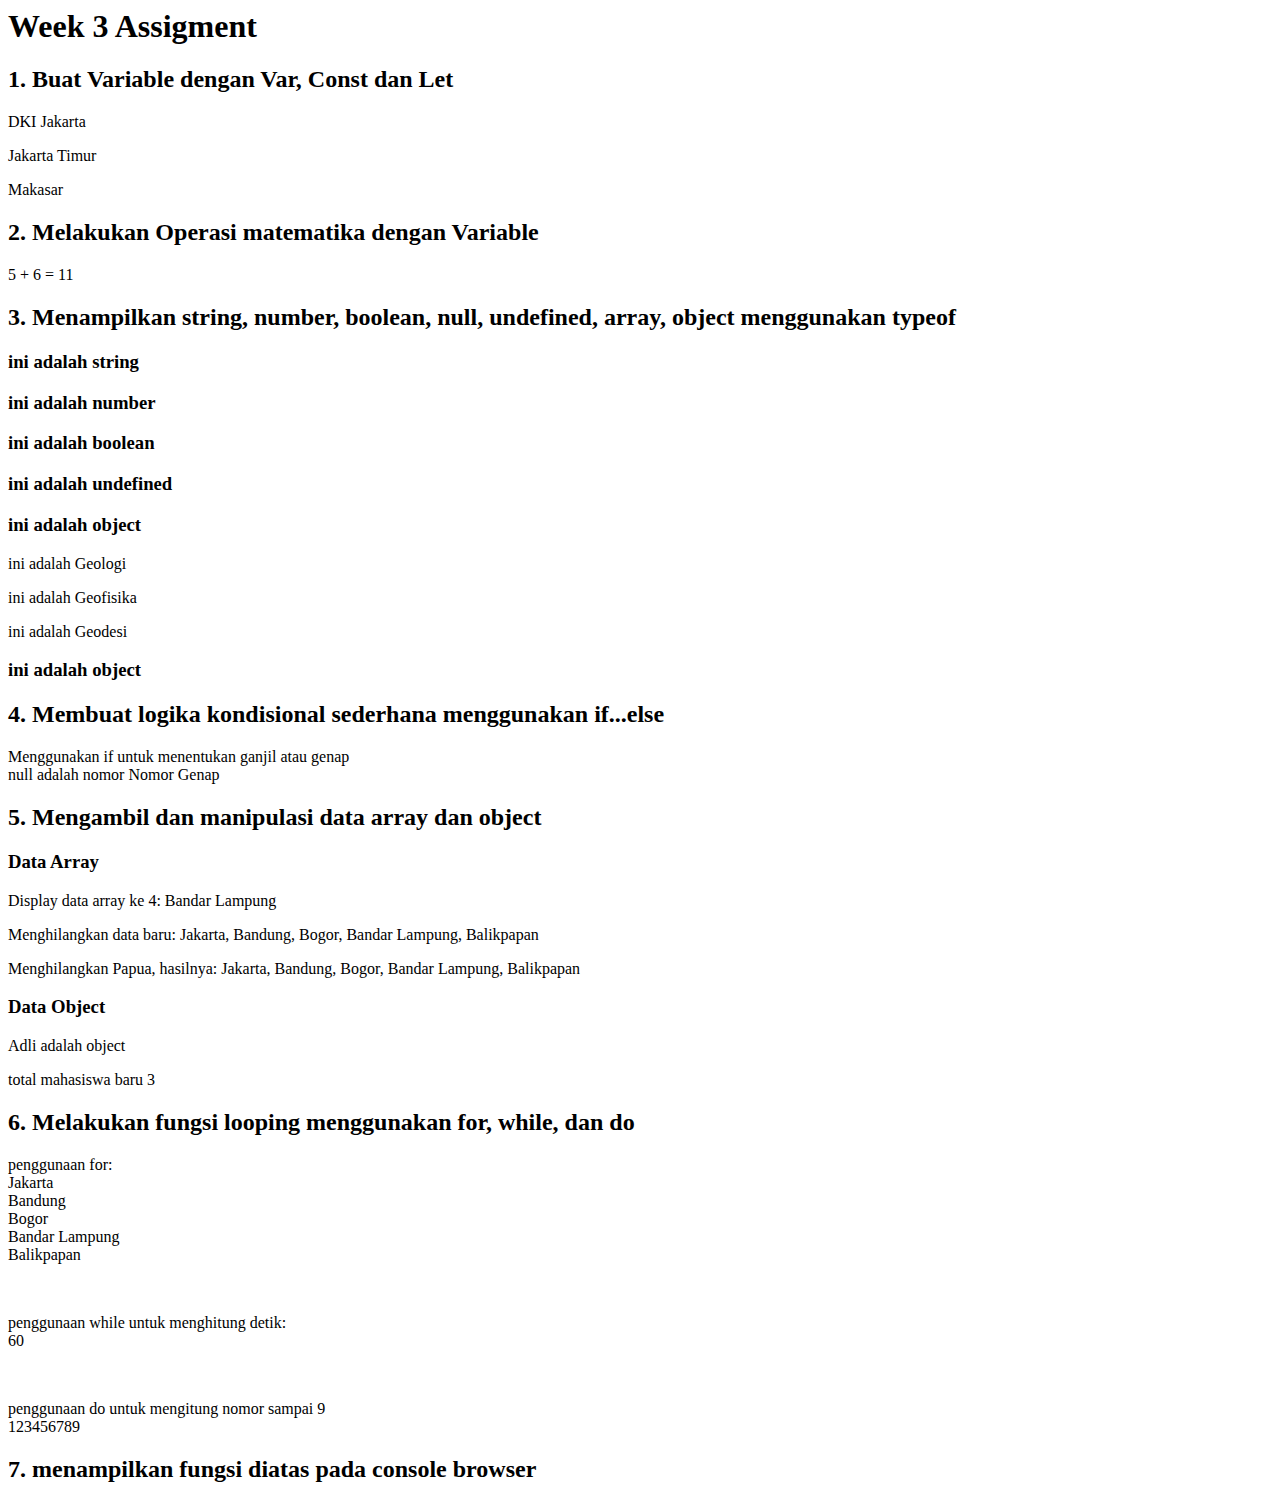
<file: Week 3/index.html>
<html lang="en">
<head>
    <meta charset="UTF8">
    <meta name="viewport" content="width=device-width">
    <title>Week 3 Assignment-Muhammad Adli</title>
    <!-- <script src="index.js"></script> -->
</head>

<body>
    <h1>Week 3 Assigment</h1>

    <h2>1. Buat Variable dengan Var, Const dan Let </h2>
    <p id="const"></p>
    <p id="var"></p>
    <p id="let"></p>

    <h2>2. Melakukan Operasi matematika dengan Variable</h2>
    <p id="matematika"></p>

    <h2>3. Menampilkan string, number, boolean, null, undefined, array, object menggunakan typeof</h2>
    <h3 id="string">string</h3>
    <h3 id="number">number</h3>
    <h3 id="boolean">Booelan</h3>
    <h3 id="undefined">undefined</h3>
    <h3 id="array">array</h3>
    <p id="array1"></p>
    <p id="array2"></p>
    <p id="array3"></p>

    <h3 id="object">object</h3>

    <h2>4. Membuat logika kondisional sederhana menggunakan if...else</h2>
    <p id="ifelse"></p>
    
    <h2>5. Mengambil dan manipulasi data array dan object</h2>
    <h3>Data Array</h3>
    <p id="dataarray"></p>
    <p id="tambaharray"></p>
    <p id="hapusarray"></p>

    <h3>Data Object</h3>
    <p id="dataobject"></p>
    <p id="tambahobject"></p>
    <p id="hapusobject"></p>

    <h2>6. Melakukan fungsi looping menggunakan for, while, dan do</h2>
    <p id="for"></p>
    <p><br></p>
    <p id="while"></p>
    <p><br></p>
    <p id="do"></p>
    
    <h2>7. menampilkan fungsi diatas pada console browser</h2>

    <!-- Input index.js -->
    <script src="index.js"></script>
    <script>
        // Tipe variable
        document.getElementById("const").innerHTML = namaprovinsi;
        document.getElementById("var").innerHTML = namakota;
        document.getElementById("let").innerHTML = namakecamatan;
        // Display data array
        document.getElementById("dataarray").innerHTML = "Display data array ke 4: "+ Kota[3];
        document.getElementById("tambaharray").innerHTML = "Menghilangkan data baru: " + Kota.join(", ");
        document.getElementById("hapusarray").innerHTML = "Menghilangkan Papua, hasilnya: " + Kota.join(", ");
        // Display data object

    </script>
</body>

</html>
</file>
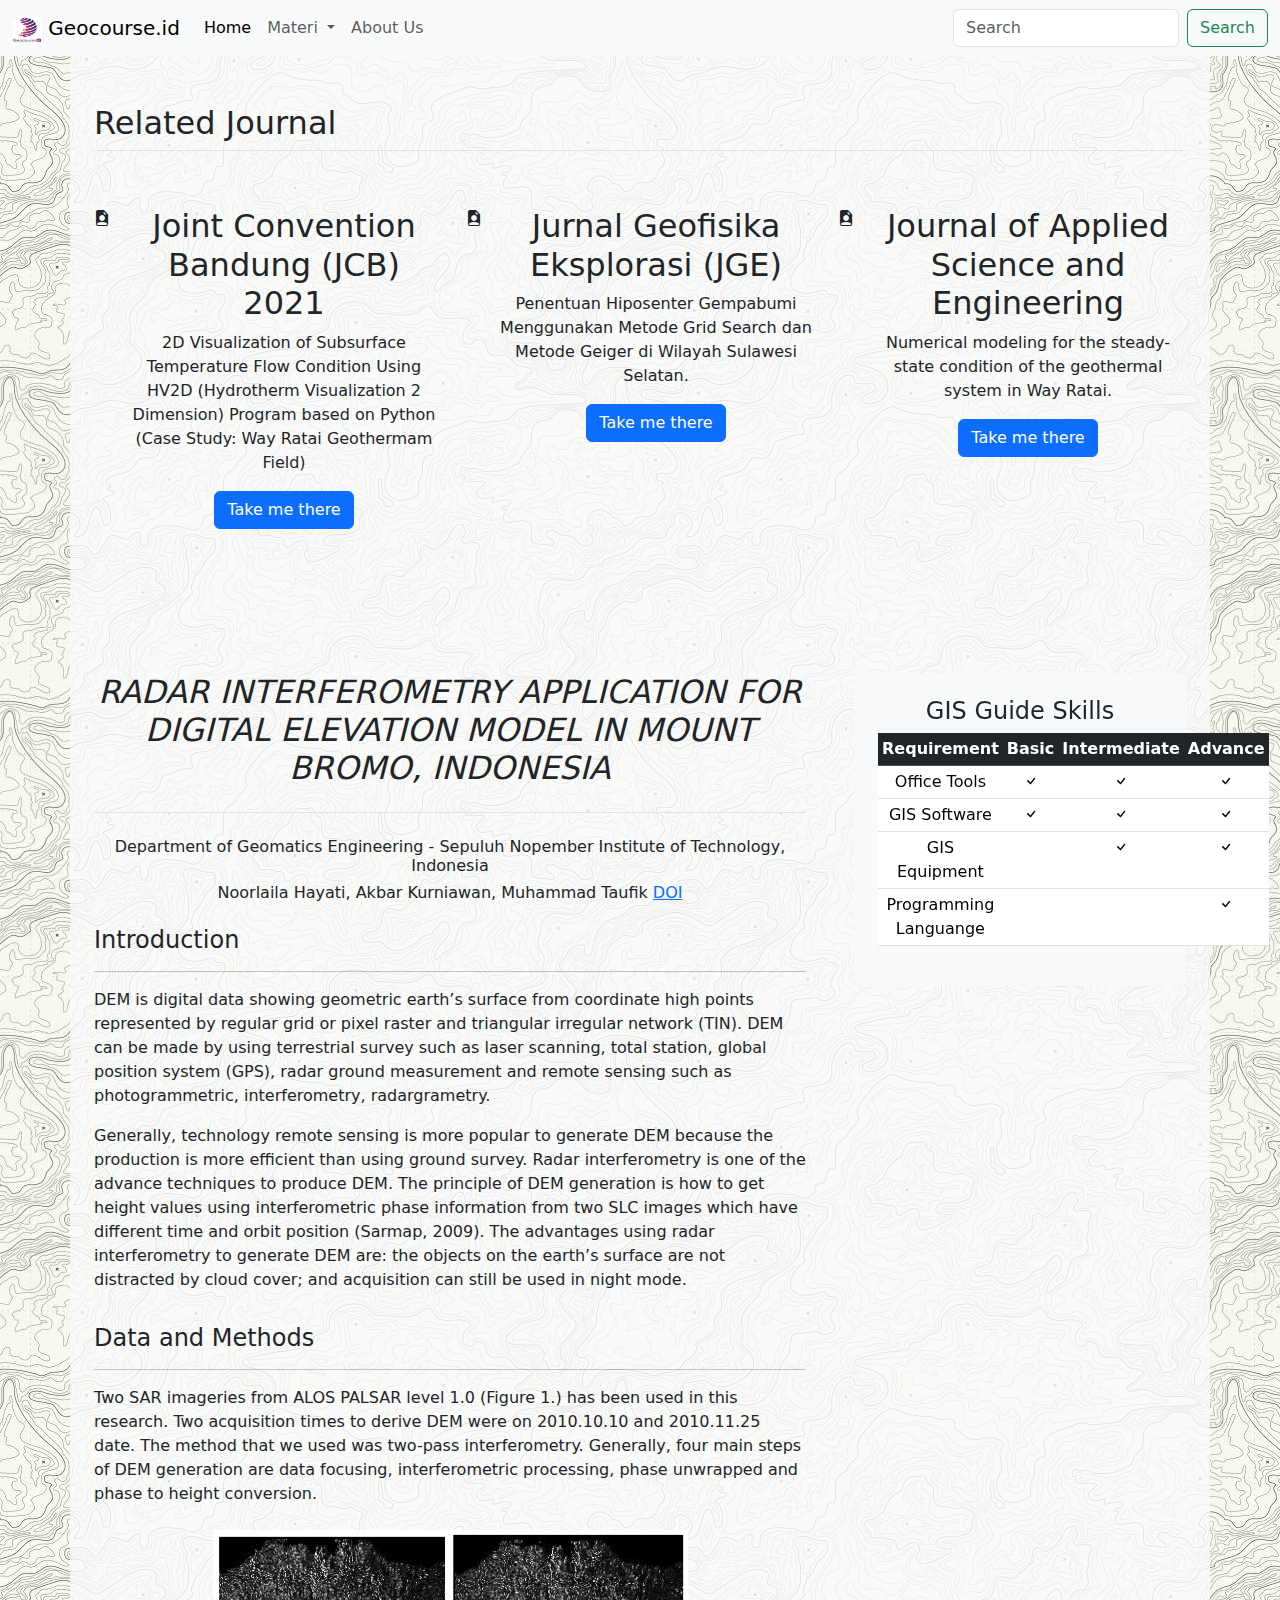
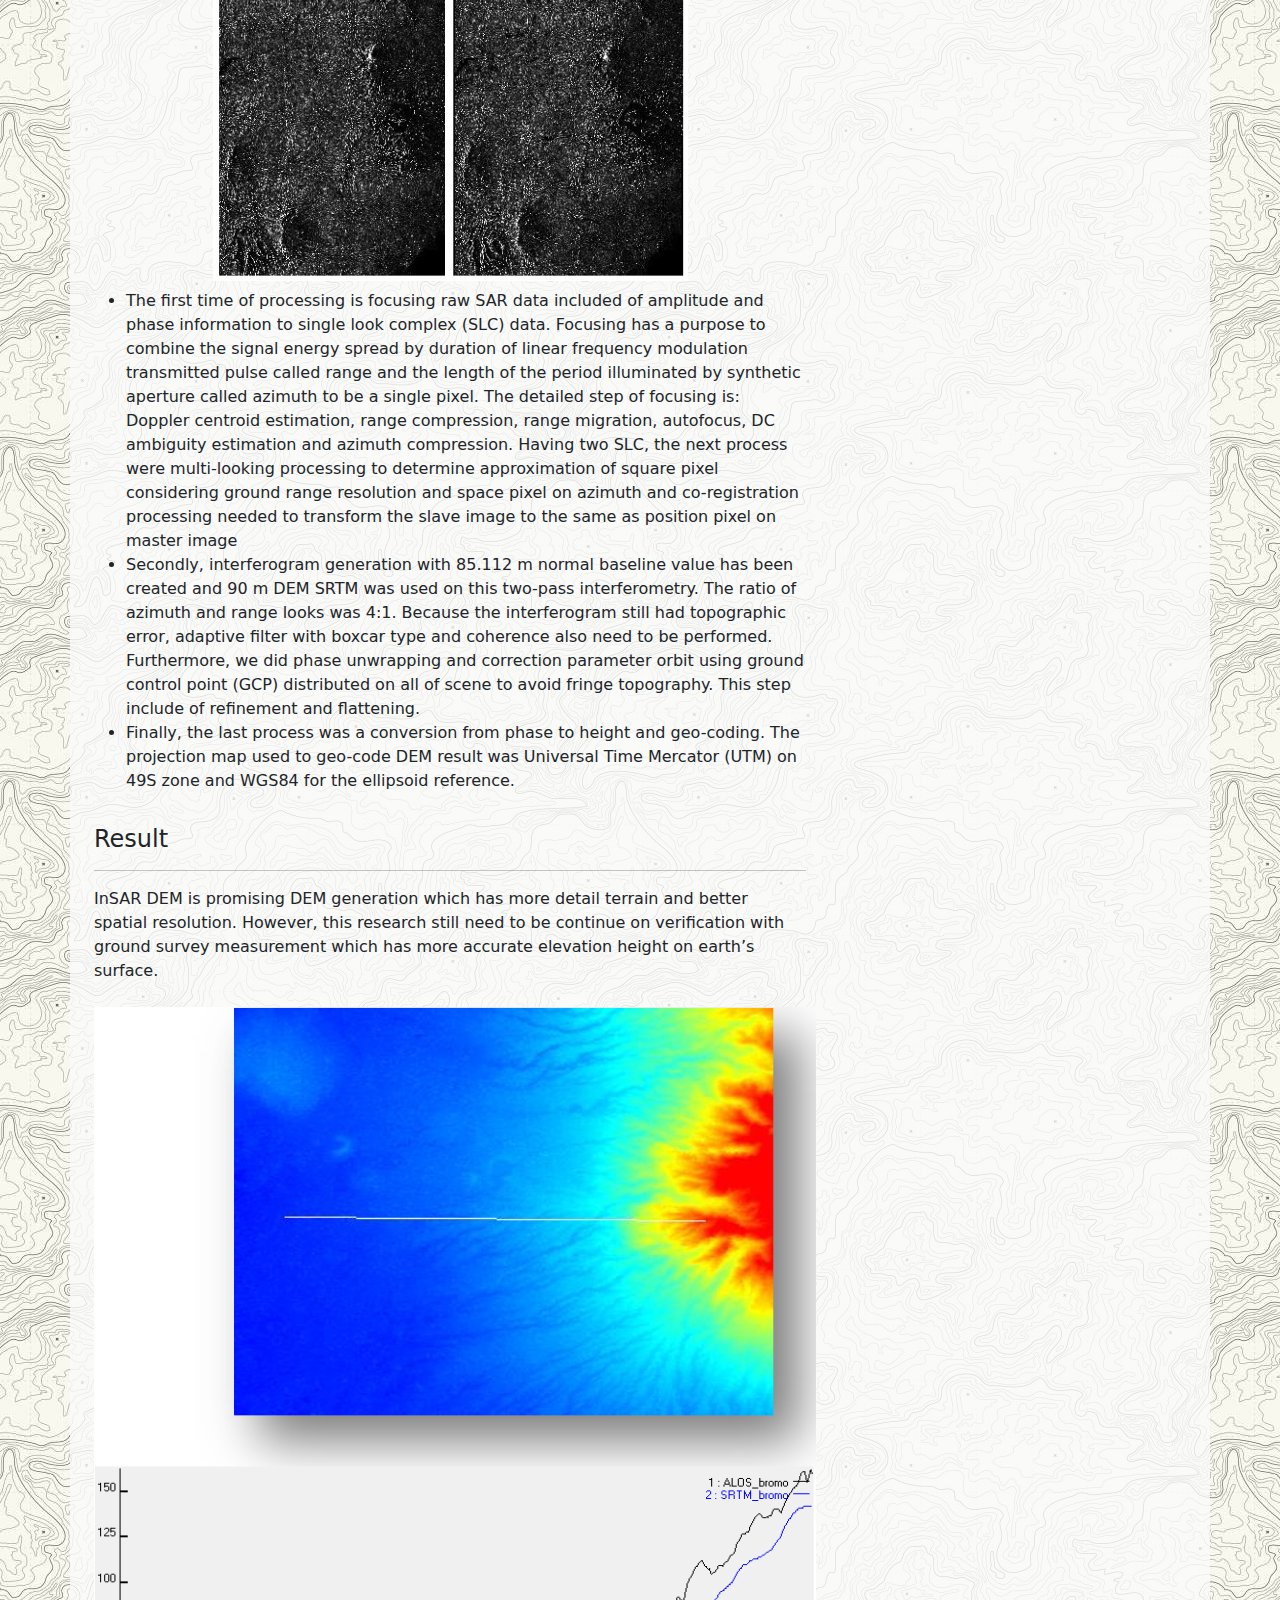
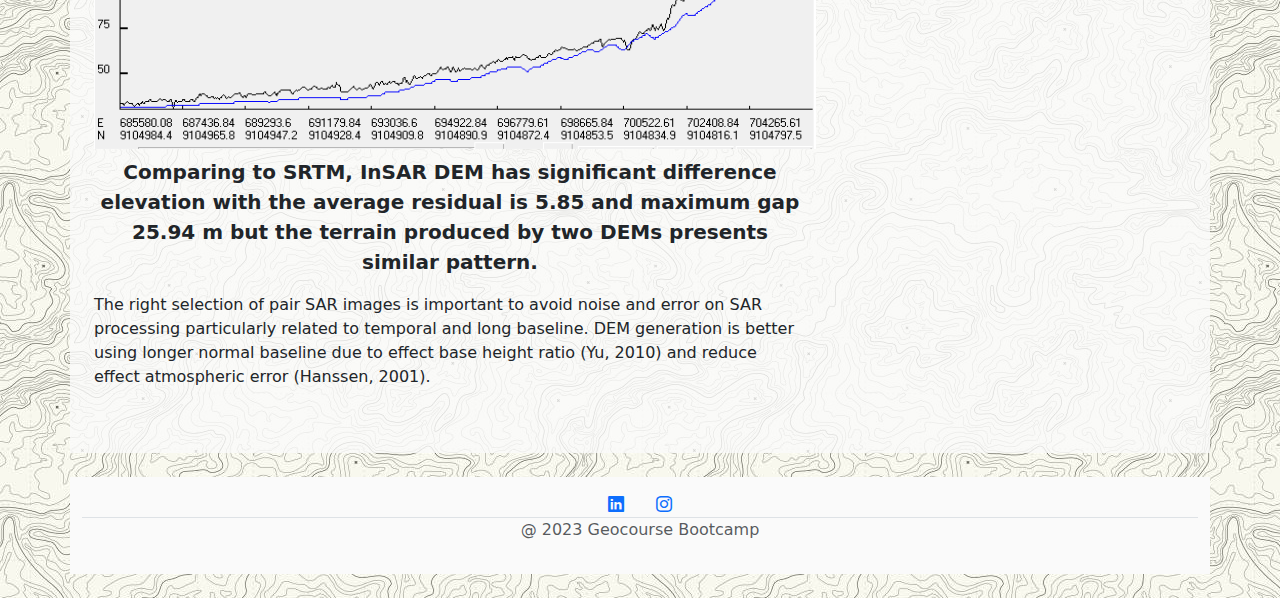
<file: Week 2/Assignment/index.html>
<!DOCTYPE html>
<html lang="en">
<head>
  <title>Assignment Week 2</title> <!-- Title website -->
  <meta charset="utf-8">
  <meta name="viewport" content="width=device-width, initial-scale=1"> <!-- Bootstrap 5 mobile styles -->

  <!-- Bootstrap CSS and JS online -->
  <link href="https://cdn.jsdelivr.net/npm/bootstrap@5.3.0/dist/css/bootstrap.min.css" rel="stylesheet"> <!-- Bootstrap 5 add-on module -->
  <script src="https://cdn.jsdelivr.net/npm/bootstrap@5.3.0/dist/js/bootstrap.bundle.min.js"></script> <!-- Bootstrap 5 add-on module -->

  <!-- Bootstrap icon -->
  <link rel="stylesheet" href="https://cdn.jsdelivr.net/npm/bootstrap-icons@1.10.5/font/bootstrap-icons.css">
  <!-- css directory -->
  <link rel="stylesheet" href="index.css">
</head>
  <!-- Menubar -->
<nav class="navbar navbar-expand-lg navbar-light bg-light">
    <div class="container-fluid">
        <a class="navbar-brand" href="#">
            <img src="./img/geocourse logo.jpeg" alt="" width="30" height="24"> Geocourse.id
        </a>
      <button class="navbar-toggler" type="button" data-bs-toggle="collapse" data-bs-target="#navbarSupportedContent" aria-controls="navbarSupportedContent" aria-expanded="false" aria-label="Toggle navigation">
        <span class="navbar-toggler-icon"></span>
      </button>
      <div class="collapse navbar-collapse" id="navbarSupportedContent">
        <ul class="navbar-nav me-auto mb-2 mb-lg-0">
          <li class="nav-item">
            <a class="nav-link active" aria-current="page" href="#">Home</a>
          </li>
          <li class="nav-item dropdown">
            <a class="nav-link dropdown-toggle" href="#" id="navbarDropdown" role="button" data-bs-toggle="dropdown" aria-expanded="false">
              Materi
            </a>
            <ul class="dropdown-menu" aria-labelledby="navbarDropdown">
              <li><a class="dropdown-item" href="#" aria-disabled="true">Front-end WebGIS</a></li>
              <li><a class="dropdown-item" href="#" aria-disabled="true">Back-end WebGIS</a></li>
              <li><hr class="dropdown-divider"></li>
              <li><a class="dropdown-item" href="#" >Full-stack WebGIS</a></li>
            </ul>
          </li>
          <li class="nav-item">
            <a class="nav-link" href="#">About Us</a>
          </li>
        </ul>
        <form class="d-flex">
          <input class="form-control me-2" type="search" placeholder="Search" aria-label="Search">
          <button class="btn btn-outline-success" type="submit">Search</button>
        </form>
      </div>
    </div>
</nav>

  <!-- content -->
<body style="background-image: url('./img/background-pic.jpg');">
  <div class="container px-4 py-5" id="hanging-icons" style="background: rgba(250, 250, 250, 0.8)">
    <h2 class="pb-2 border-bottom">Related Journal</h2>
    <div class="row g-4 py-5 row-cols-1 row-cols-lg-3">
      <div class="col d-flex align-items-start">
        <div class="icon-square bg-light text-dark flex-shrink-0 me-3">
          <i class="bi bi-file-earmark-person-fill"></i>
        </div>
        <div class="text-center">
          <h2>Joint Convention Bandung (JCB) 2021</h2>
          <p>
            2D Visualization of Subsurface Temperature Flow Condition Using HV2D (Hydrotherm Visualization 2 Dimension) Program based on Python (Case Study: Way Ratai Geothermam Field)</p>
          <a href="https://www.iatmi.or.id/proceedings-of-jcb-joint-convention-bandung-2021/" class="btn btn-primary">
            Take me there
          </a>
        </div>
      </div>
      <div class="col d-flex align-items-start text-center">
        <div class="icon-square bg-light text-dark flex-shrink-0 me-3">
          <i class="bi bi-file-earmark-person-fill"></i>
        </div>
        <div>
          <h2>Jurnal Geofisika Eksplorasi (JGE)</h2>
          <p>Penentuan Hiposenter Gempabumi Menggunakan Metode Grid Search dan Metode Geiger di Wilayah Sulawesi Selatan.</p>
          <a href="#" class="btn btn-primary">
            Take me there
          </a>
        </div>
      </div>
      <div class="col d-flex align-items-start text-center">
        <div class="icon-square bg-light text-dark flex-shrink-0 me-3">
          <i class="bi bi-file-earmark-person-fill"></i>
        </div>
        <div>
          <h2>Journal of Applied Science and Engineering</h2>
          <p>Numerical modeling for the steady-state condition of the geothermal system in Way Ratai.</p>
          <a href="http://jase.tku.edu.tw/articles/jase-202206-25-3-0011" class="btn btn-primary">
            Take me there
          </a>
        </div>
      </div>
    </div>
  </div>
  <div class="container px-4 py-5" style="background: rgba(250, 250, 250, 0.8)">
    <div class="row g-5">
      <div class="col-md-8">
        <h2 class="pb-4 mb-4 fst-italic border-bottom text-center">
          RADAR INTERFEROMETRY APPLICATION FOR DIGITAL ELEVATION MODEL IN MOUNT BROMO,
            INDONESIA
        </h2>
        <h6 class="fst text-center">
          Department of Geomatics Engineering - Sepuluh Nopember Institute of Technology, Indonesia
        </h6>
        <article class="blog-post">
          <h2 class="fs-6 blog-post-title text-center">Noorlaila Hayati, Akbar Kurniawan, Muhammad Taufik <a href="https://iptek.its.ac.id/index.php/geoid/article/view/808">DOI</a></h2>

          <h2 class="fs-4 pt-3" >Introduction</h2>
          <hr>
          <p>DEM is digital data showing geometric earth’s
            surface from coordinate high points represented
            by regular grid or pixel raster and triangular
            irregular network (TIN). DEM can be made by
            using terrestrial survey such as laser scanning,
            total station, global position system (GPS), radar
            ground measurement and remote sensing such as
            photogrammetric, interferometry, radargrametry.</p>

          <p>Generally, technology remote sensing is more
            popular to generate DEM because the production
            is more efficient than using ground survey. Radar
            interferometry is one of the advance techniques to produce DEM.
            The principle of DEM generation
            is how to get height values using interferometric
            phase information from two SLC images which
            have different time and orbit position (Sarmap,
            2009). The advantages using radar interferometry
            to generate DEM are: the objects on the earth’s
            surface are not distracted by cloud cover; and
            acquisition can still be used in night mode.</p>

          <h2 class="fs-4 pt-3" >Data and Methods</h2>
          <hr>
          <p>Two SAR imageries from ALOS PALSAR level 1.0
            (Figure 1.) has been used in this research. Two
            acquisition times to derive DEM were on
            2010.10.10 and 2010.11.25 date. The method that
            we used was two-pass interferometry. Generally,
            four main steps of DEM generation are data
            focusing, interferometric processing, phase
            unwrapped and phase to height conversion.</p>
          <img class="rounded mx-auto d-block py-2" src="./img/data1.png" alt="Two SAR imageries with difference date">
          <ul>
            <li>The first time of processing is focusing raw SAR
              data included of amplitude and phase information
              to single look complex (SLC) data. Focusing has a
              purpose to combine the signal energy spread by
              duration of linear frequency modulation
              transmitted pulse called range and the length of
              the period illuminated by synthetic aperture
              called azimuth to be a single pixel. The detailed
              step of focusing is: Doppler centroid estimation,
              range compression, range migration, autofocus,
              DC ambiguity estimation and azimuth
              compression. Having two SLC, the next process
              were multi-looking processing to determine
              approximation of square pixel considering ground
              range resolution and space pixel on azimuth and
              co-registration processing needed to transform
              the slave image to the same as position pixel on
              master image</li>
            <li>Secondly, interferogram generation with 85.112
              m normal baseline value has been created and 90
              m DEM SRTM was used on this two-pass
              interferometry. The ratio of azimuth and range
              looks was 4:1. Because the interferogram still had
              topographic error, adaptive filter with boxcar type
              and coherence also need to be performed.
              Furthermore, we did phase unwrapping and
              correction parameter orbit using ground control
              point (GCP) distributed on all of scene to avoid
              fringe topography. This step include of refinement
              and flattening.
              </li>
            <li>Finally, the last process was a conversion from
              phase to height and geo-coding. The projection
              map used to geo-code DEM result was Universal
              Time Mercator (UTM) on 49S zone and WGS84 for
              the ellipsoid reference.</li>
          </ul>

          <h2 class="fs-4 pt-3" >Result</h2>
          <hr>
          <p>InSAR DEM is promising DEM generation which
            has more detail terrain and better spatial
            resolution. However, this research still need to be
            continue on verification with ground survey
            measurement which has more accurate elevation
            height on earth’s surface.</p>
          <img class="rounded mx-auto d-block py-2" src="./img/data3.png" alt="Comparing SRTM and ALOS">
          <blockquote class="blockquote text-center">
            <p><strong>Comparing to SRTM,
              InSAR DEM has significant difference elevation
              with the average residual is 5.85 and maximum
              gap 25.94 m but the terrain produced by two
              DEMs presents similar pattern.</strong></p>
          </blockquote>
          <p> The right selection
            of pair SAR images is important to avoid noise and
            error on SAR processing particularly related to
            temporal and long baseline. DEM generation is
            better using longer normal baseline due to effect
            base height ratio (Yu, 2010) and reduce effect
            atmospheric error (Hanssen, 2001).</p>

      </div>

      <div class="col-md-4">
        <div class="position-sticky" style="top: 2rem;">
          <div class="p-4 mb-3 bg-light rounded">
            <h4 class="fst text-center">GIS Guide Skills</h4>
            <table class="pt-0 pt-md-2 table table-sm table-hover text-center">
              <thead class="table-dark">
                <th scope="col" >Requirement</th>
                <th scope="col" >Basic</th>
                <th scope="col" >Intermediate</th>
                <th scope="col" >Advance</th>
              </thead>
              <tbody>
                <tr>
                    <td class="text">Office Tools</td>
                    <td><i class="bi bi-check"></i></td>
                    <td><i class="bi bi-check"></i></td>
                    <td><i class="bi bi-check"></i></td>
                </tr>
                <tr>
                  <td>GIS Software</td>
                  <td><i class="bi bi-check"></i></td>
                  <td><i class="bi bi-check"></i></td>
                  <td><i class="bi bi-check"></i></td>
                </tr>
                <tr>
                  <td>GIS Equipment</td>
                  <td></td>
                  <td><i class="bi bi-check"></i></td>
                  <td><i class="bi bi-check"></i></td>
                </tr>
                <tr>
                  <td>Programming Languange</td>
                  <td></td>
                  <td></td>
                  <td><i class="bi bi-check"></i></td>
                </tr>
              </tbody>
            </table>
          </div>
        </div>
      </div>
    </div>
  </div>
  <div>
  </div>
  <div class="container" style="background: rgb(250, 250, 250)">
    <footer class="py-3 my-4">
      <ul class="nav justify-content-center border-bottom icon-link-hover" >
        <a class="nav-item px-3" href="https://geocourse.id/">
          <i class="bi bi-linkedin"></i>
        </a>
        <a class="nav-item px-3" href="https://www.instagram.com/geocourse.id/?hl=en">
          <i class="bi bi-instagram"></i>
        </a>
      </ul>
      <p class="text-center text-body-secondary">@ 2023 Geocourse Bootcamp</p>
    </footer>
  </div>
</body>

  <!-- footer -->


</html>
</file>
<file: Week 2/Assignment/index.css>
.navbar-brand img {
    width: 30;
    height: 24;
}

.footer {
    position: fixed;
    left: 0;
    bottom: 0;
    width: 100%;
    background-color: red;
    color: white;
    text-align: center;
  }
</file>
